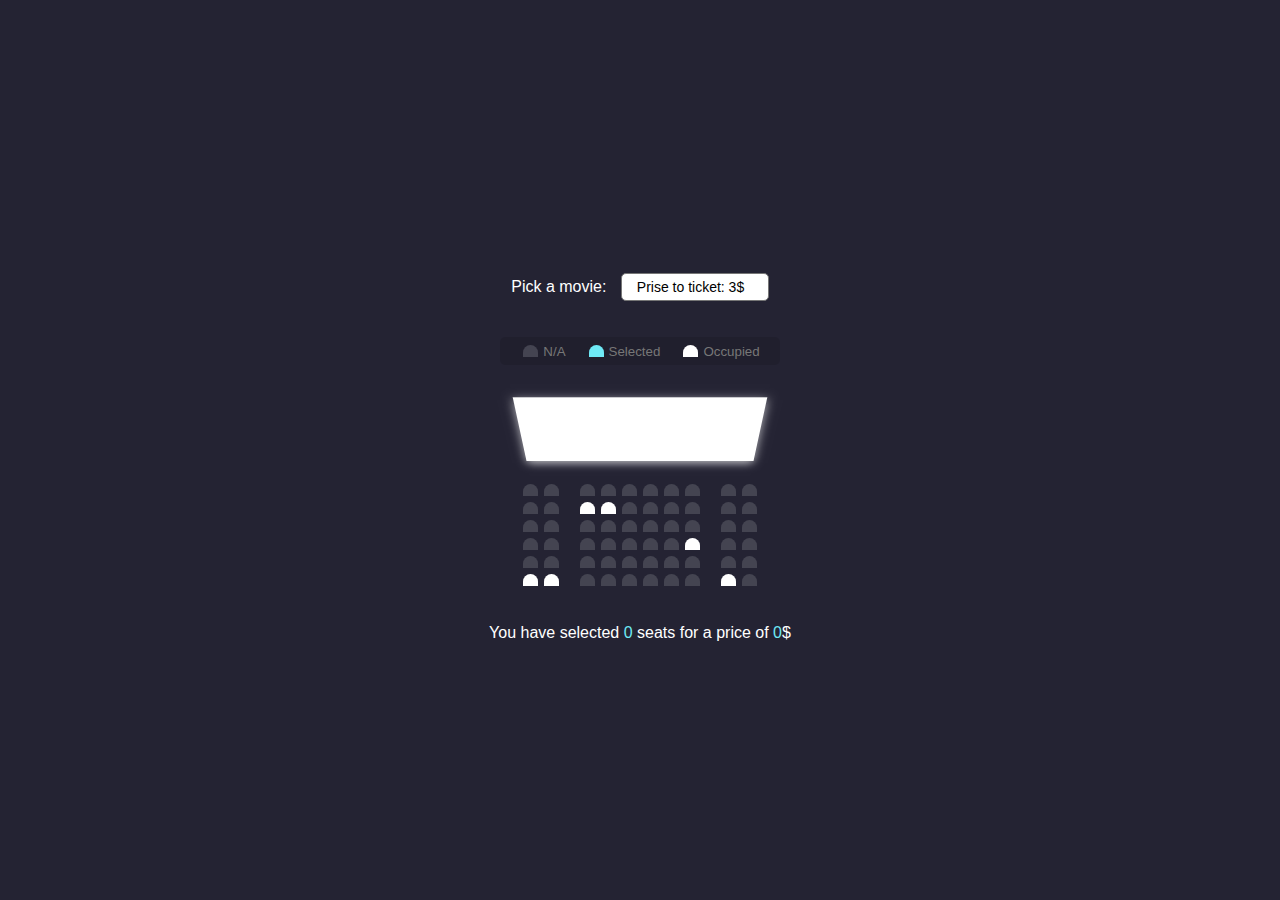
<file: index.html>
<!DOCTYPE html><html lang="en"><head><meta charset="UTF-8"><meta http-equiv="X-UA-Compatible" content="IE=edge"><meta name="viewport" content="width=device-width, initial-scale=1.0"><title>Seat Booking</title><link rel="stylesheet" href="main.b11040ce.css"><script src="main.b6026dee.js" defer></script></head><body> <div class="movie-container"> <label>Pick a movie:</label> <select id="movie"> <option value="3">Prise to ticket: 3$</option> <option value="7">Prise to ticket: 7$</option> <option value="11">Prise to ticket: 11$</option> <option value="16">Prise to ticket: 16$</option> </select> </div> <ul class="showcase"> <li> <div class="seat"></div> <small>N/A</small> </li> <li> <div class="seat selected"></div> <small>Selected</small> </li> <li> <div class="seat occupied"></div> <small>Occupied</small> </li> </ul> <div class="container"> <div class="screen"></div> <div class="row"> <div class="seat"></div> <div class="seat"></div> <div class="seat"></div> <div class="seat"></div> <div class="seat"></div> <div class="seat"></div> <div class="seat"></div> <div class="seat"></div> <div class="seat"></div> <div class="seat"></div> </div> <div class="row"> <div class="seat"></div> <div class="seat"></div> <div class="seat occupied"></div> <div class="seat occupied"></div> <div class="seat"></div> <div class="seat"></div> <div class="seat"></div> <div class="seat"></div> <div class="seat"></div> <div class="seat"></div> </div> <div class="row"> <div class="seat"></div> <div class="seat"></div> <div class="seat"></div> <div class="seat"></div> <div class="seat"></div> <div class="seat"></div> <div class="seat"></div> <div class="seat"></div> <div class="seat"></div> <div class="seat"></div> </div> <div class="row"> <div class="seat"></div> <div class="seat"></div> <div class="seat"></div> <div class="seat"></div> <div class="seat"></div> <div class="seat"></div> <div class="seat"></div> <div class="seat occupied"></div> <div class="seat"></div> <div class="seat"></div> </div> <div class="row"> <div class="seat"></div> <div class="seat"></div> <div class="seat"></div> <div class="seat"></div> <div class="seat"></div> <div class="seat"></div> <div class="seat"></div> <div class="seat"></div> <div class="seat"></div> <div class="seat"></div> </div> <div class="row"> <div class="seat occupied"></div> <div class="seat occupied"></div> <div class="seat"></div> <div class="seat"></div> <div class="seat"></div> <div class="seat"></div> <div class="seat"></div> <div class="seat"></div> <div class="seat occupied"></div> <div class="seat"></div> </div> </div> <p class="text">You have selected <span id="count">0</span> seats for a price of <span id="total">0</span>$ </p> </body></html>
</file>
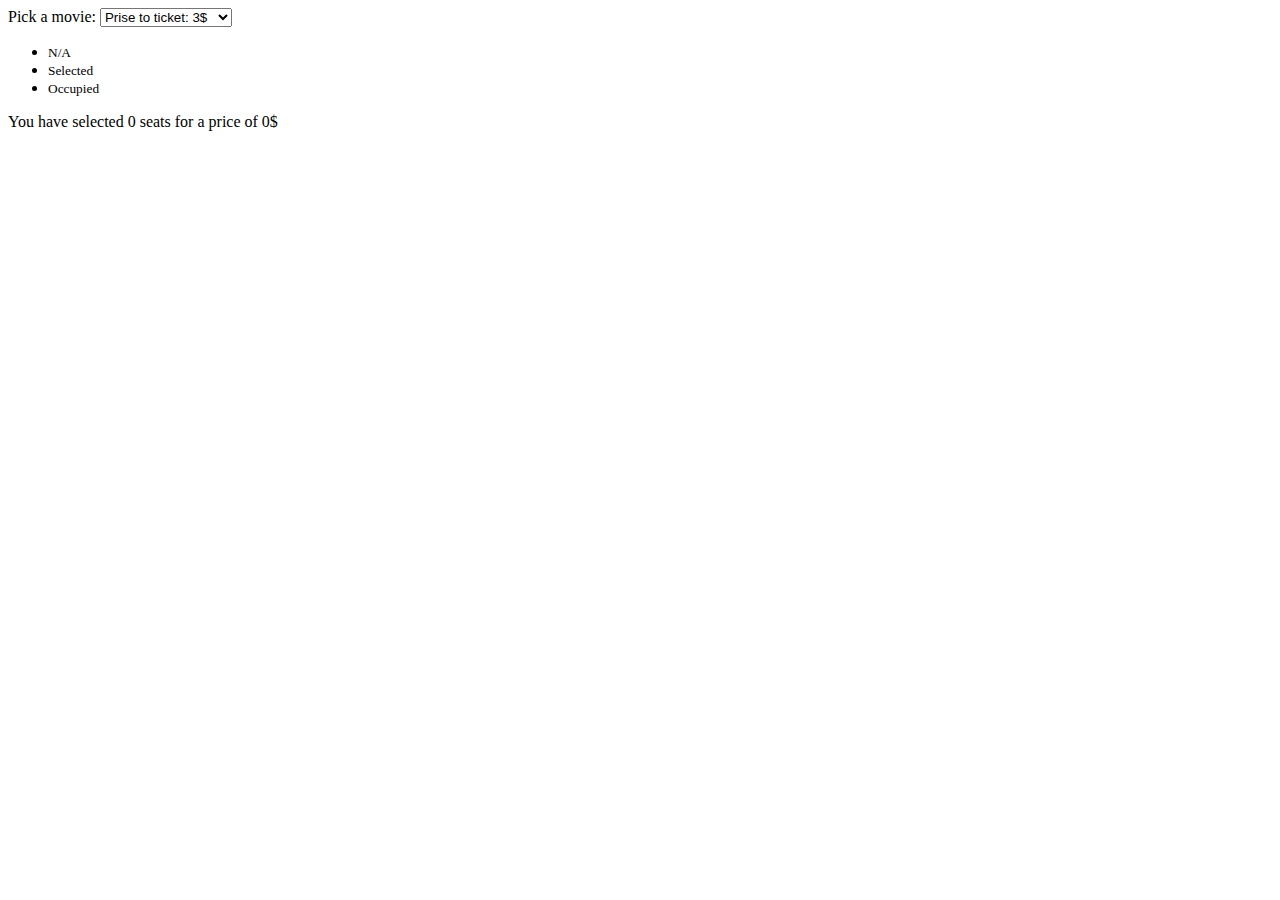
<file: src/index.html>
<!DOCTYPE html>
<html lang="en">
  <head>
    <meta charset="UTF-8">
    <meta http-equiv="X-UA-Compatible" content="IE=edge">
    <meta name="viewport" content="width=device-width, initial-scale=1.0">
    <title>Seat Booking</title>
    <link rel="stylesheet" href="./styles/main.scss">
    <script src="./scripts/main.js" defer></script>
  </head>

  <body>
    <div class="movie-container">
      <label>Pick a movie:</label>
      <select id="movie">
        <option value="3">Prise to ticket: 3$</option>
        <option value="7">Prise to ticket: 7$</option>
        <option value="11">Prise to ticket: 11$</option>
        <option value="16">Prise to ticket: 16$</option>
      </select>
    </div>

    <ul class="showcase">
      <li>
        <div class="seat"></div>
        <small>N/A</small>
      </li>
      <li>
        <div class="seat selected"></div>
        <small>Selected</small>
      </li>
      <li>
        <div class="seat occupied"></div>
        <small>Occupied</small>
      </li>
    </ul>

    <div class="container">
      <div class="screen"></div>

      <div class="row">
        <div class="seat"></div>
        <div class="seat"></div>
        <div class="seat"></div>
        <div class="seat"></div>
        <div class="seat"></div>
        <div class="seat"></div>
        <div class="seat"></div>
        <div class="seat"></div>
        <div class="seat"></div>
        <div class="seat"></div>
      </div>

      <div class="row">
        <div class="seat"></div>
        <div class="seat"></div>
        <div class="seat occupied"></div>
        <div class="seat occupied"></div>
        <div class="seat"></div>
        <div class="seat"></div>
        <div class="seat"></div>
        <div class="seat"></div>
        <div class="seat"></div>
        <div class="seat"></div>
      </div>

      <div class="row">
        <div class="seat"></div>
        <div class="seat"></div>
        <div class="seat"></div>
        <div class="seat"></div>
        <div class="seat"></div>
        <div class="seat"></div>
        <div class="seat"></div>
        <div class="seat"></div>
        <div class="seat"></div>
        <div class="seat"></div>
      </div>

      <div class="row">
        <div class="seat"></div>
        <div class="seat"></div>
        <div class="seat"></div>
        <div class="seat"></div>
        <div class="seat"></div>
        <div class="seat"></div>
        <div class="seat"></div>
        <div class="seat occupied"></div>
        <div class="seat"></div>
        <div class="seat"></div>
      </div>

      <div class="row">
        <div class="seat"></div>
        <div class="seat"></div>
        <div class="seat"></div>
        <div class="seat"></div>
        <div class="seat"></div>
        <div class="seat"></div>
        <div class="seat"></div>
        <div class="seat"></div>
        <div class="seat"></div>
        <div class="seat"></div>
      </div>

      <div class="row">
        <div class="seat occupied"></div>
        <div class="seat occupied"></div>
        <div class="seat"></div>
        <div class="seat"></div>
        <div class="seat"></div>
        <div class="seat"></div>
        <div class="seat"></div>
        <div class="seat"></div>
        <div class="seat occupied"></div>
        <div class="seat"></div>
      </div>
    </div>

    <p class="text">You have selected <span id="count">0</span> seats for a price of <span id="total">0</span>$ </p>

  </body>
</html>
</file>
<file: main.b11040ce.css>
*{font-family:-apple-system,BlinkMacSystemFont,Segoe UI,Roboto,Oxygen,Ubuntu,Cantarell,Open Sans,Helvetica Neue,sans-serif;box-sizing:border-box}:root{--color-selected-object:#6feaf6}body{display:flex;align-items:center;justify-content:center;flex-direction:column;margin:0;height:100vh;color:#fff;background-color:#242333}.movie-container{margin:20px 0}.movie-container select{bottom:0;margin-left:10px;padding:5px 15px;border-radius:5px;font-size:14px;background-color:#fff;-webkit-appearance:none;-moz-appearance:none;appearance:none;cursor:pointer}.container{perspective:350px;margin-bottom:30px}.seat{background-color:#444451;margin:3px;height:12px;width:15px;border-radius:10px 10px 0 0}.seat.selected{background-color:var(--color-selected-object)}.seat.occupied{background-color:#fff}.seat:nth-of-type(2){margin-right:18px}.seat:nth-last-of-type(2){margin-left:18px}.seat:not(.occupied):hover{cursor:pointer;transform:scale(1.2)}.showcase .seat:not(.occupied):hover{cursor:default;transform:scale(1)}.showcase{display:flex;justify-content:space-between;padding:5px 10px;border-radius:5px;color:#777;background-color:rgba(0,0,0,.1);list-style-type:none}.showcase li{display:flex;align-items:center;justify-content:center;margin:0 10px}.showcase li small{margin-left:2px}.row{display:flex}.screen{background-color:#fff;height:70px;width:100%;margin:15px 0;transform:rotateX(-35deg);box-shadow:0 3px 10px hsla(0,0%,100%,.7)}p.text{margin:5px 0}p.text span{color:var(--color-selected-object)}
/*# sourceMappingURL=main.b11040ce.css.map */
</file>
